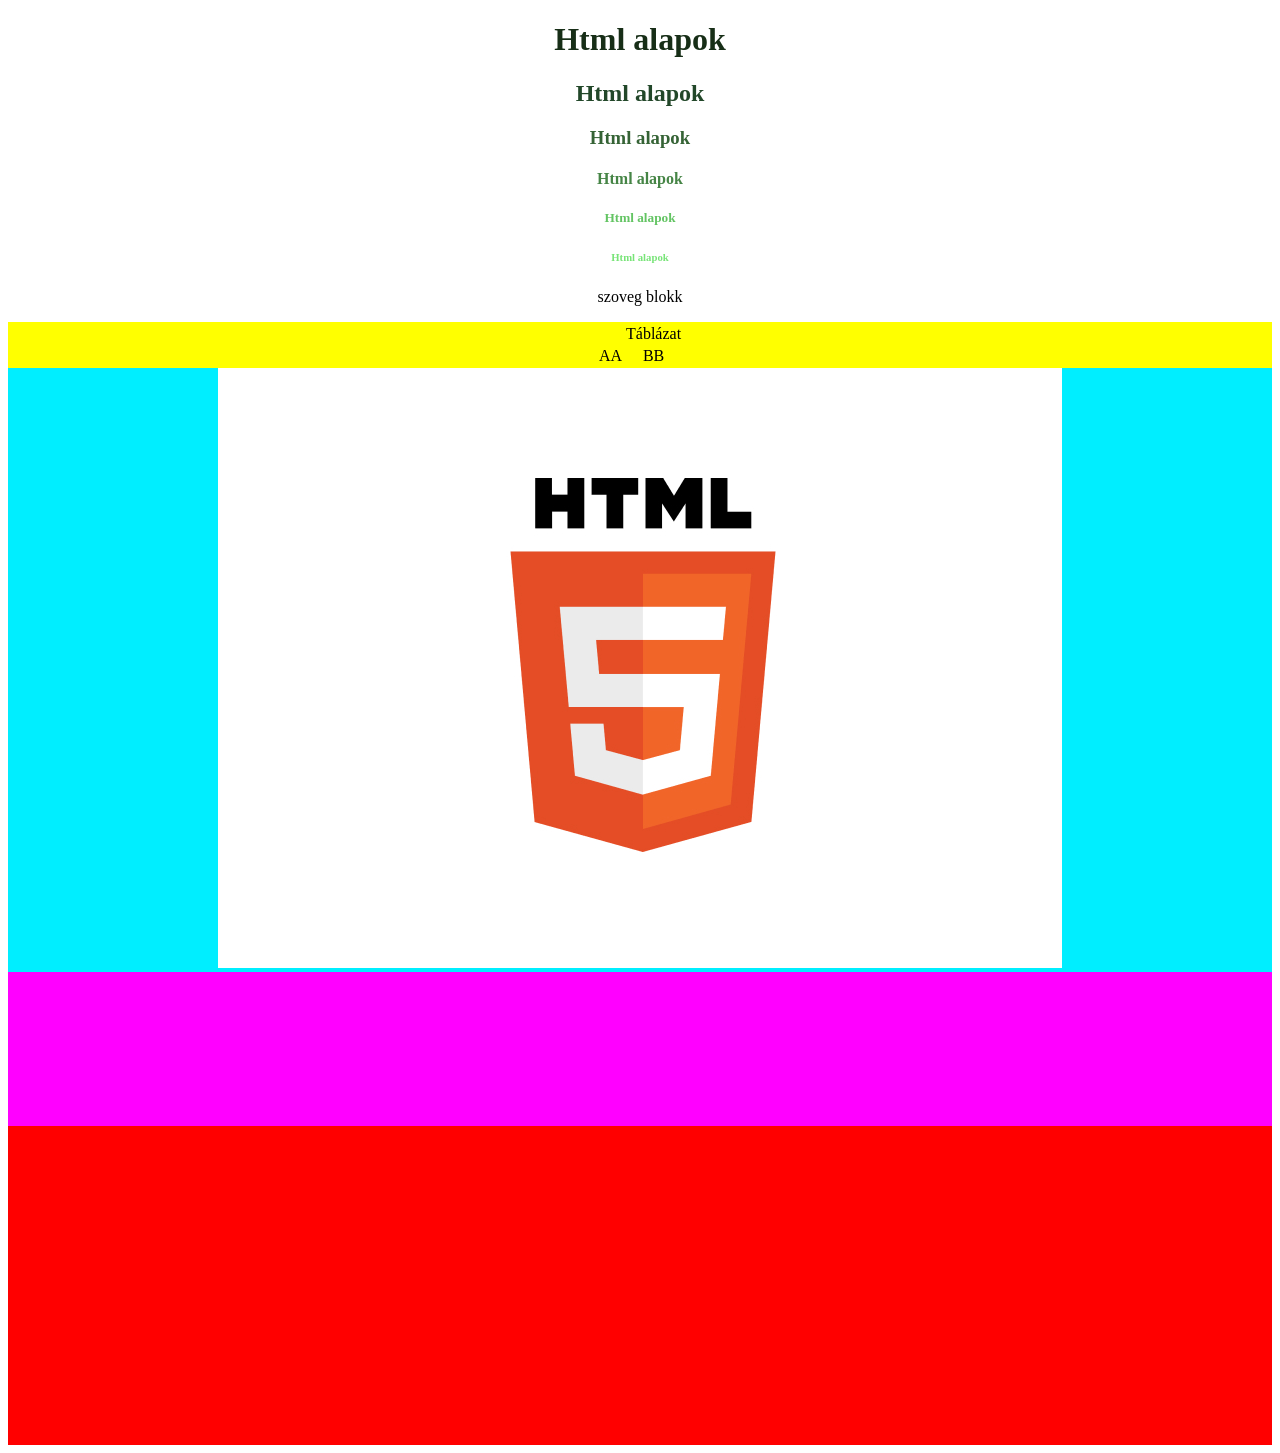
<file: index.html>
<!DOCTYPE html>
<html lang="hu">
<head>
    <meta charset="UTF-8">
    <meta name="viewport" content="width=device-width, initial-scale=1.0">
    <title>Document</title>
    <style>
        body{
            background-color: rgb (199, 198, 198); 
            text-align: center;
        }
        h1{
            color: rgb(23, 46, 23)
        }
        h2{
            color: rgb(34, 71, 41)
        }
        h3{
            color: rgb(53, 99, 53)
        }
        h4{
            color: rgb(70, 133, 70)
        }
        h5{
            color: rgb(99, 196, 99)
        }
        h6{
            color: rgb(120, 228, 120)
        }
        p.nicePar{ 
            color: orange;
            background-color: black;
        }
        div.tablazat{ 
            display: block;
            width: auto;
            background-color: yellow;
        }
        div.kep{ 
            display: block;
            width: auto;
            background-color: rgb(0, 238, 255);
        }
        div.video{ 
            display: block;
            width: auto;
            background-color: rgb(255, 0, 255);
        }
        div.yt{ 
            display: block;
            width: auto;
            background-color: rgb(255, 0, 0);
        }
    </style>
</head>
<body>
    <h1>Html alapok</h1>
    <h2>Html alapok</h2>
    <h3>Html alapok</h3>
    <h4>Html alapok</h4>
    <h5>Html alapok</h5>
    <h6>Html alapok</h6>
    <p>szoveg blokk</p>
    <p class="nicePar"> </p>
    <div class="tablazat">
        <table align="center"
            <thead></thead>
                <th>
                    <td>Táblázat</td>
                </th>
            <tbody>
                <tr> 
                    <td>AA</td>
                    <td>BB</td>
                </tr>
            </tbody>
                
        </table>
    </div>
    <div class="kep">
        <img src="html.webp">
    </div>
    <div class="video">
        <video src="vid.mp4"></video>
    </div>
    <div class="yt">
        <iframe width="560" height="315" src="https://www.youtube.com/embed/VyXSrvp4hDA?si=wwSUCAFY5OzHsUjg" title="YouTube video player" frameborder="0" allow="accelerometer; autoplay; clipboard-write; encrypted-media; gyroscope; picture-in-picture; web-share" referrerpolicy="strict-origin-when-cross-origin" allowfullscreen></iframe>
    </div>
</body>
</html>
</file>
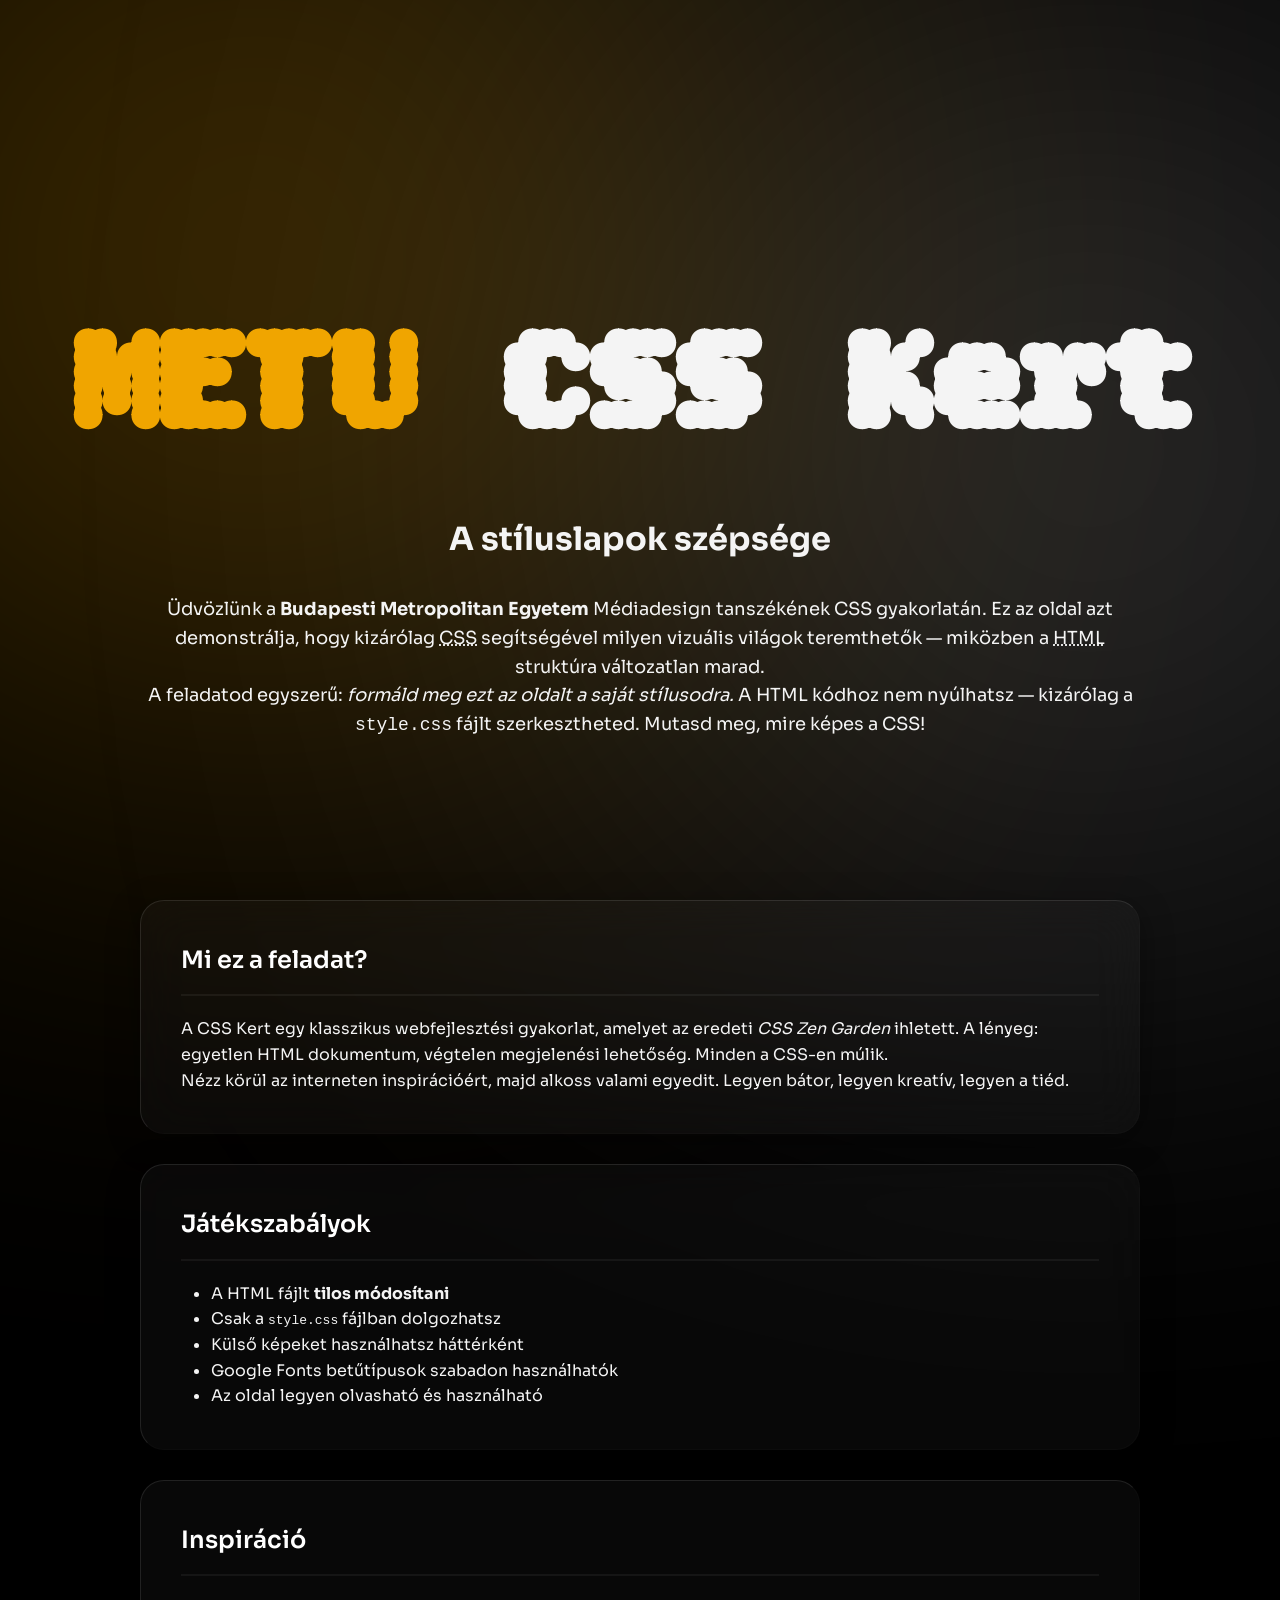
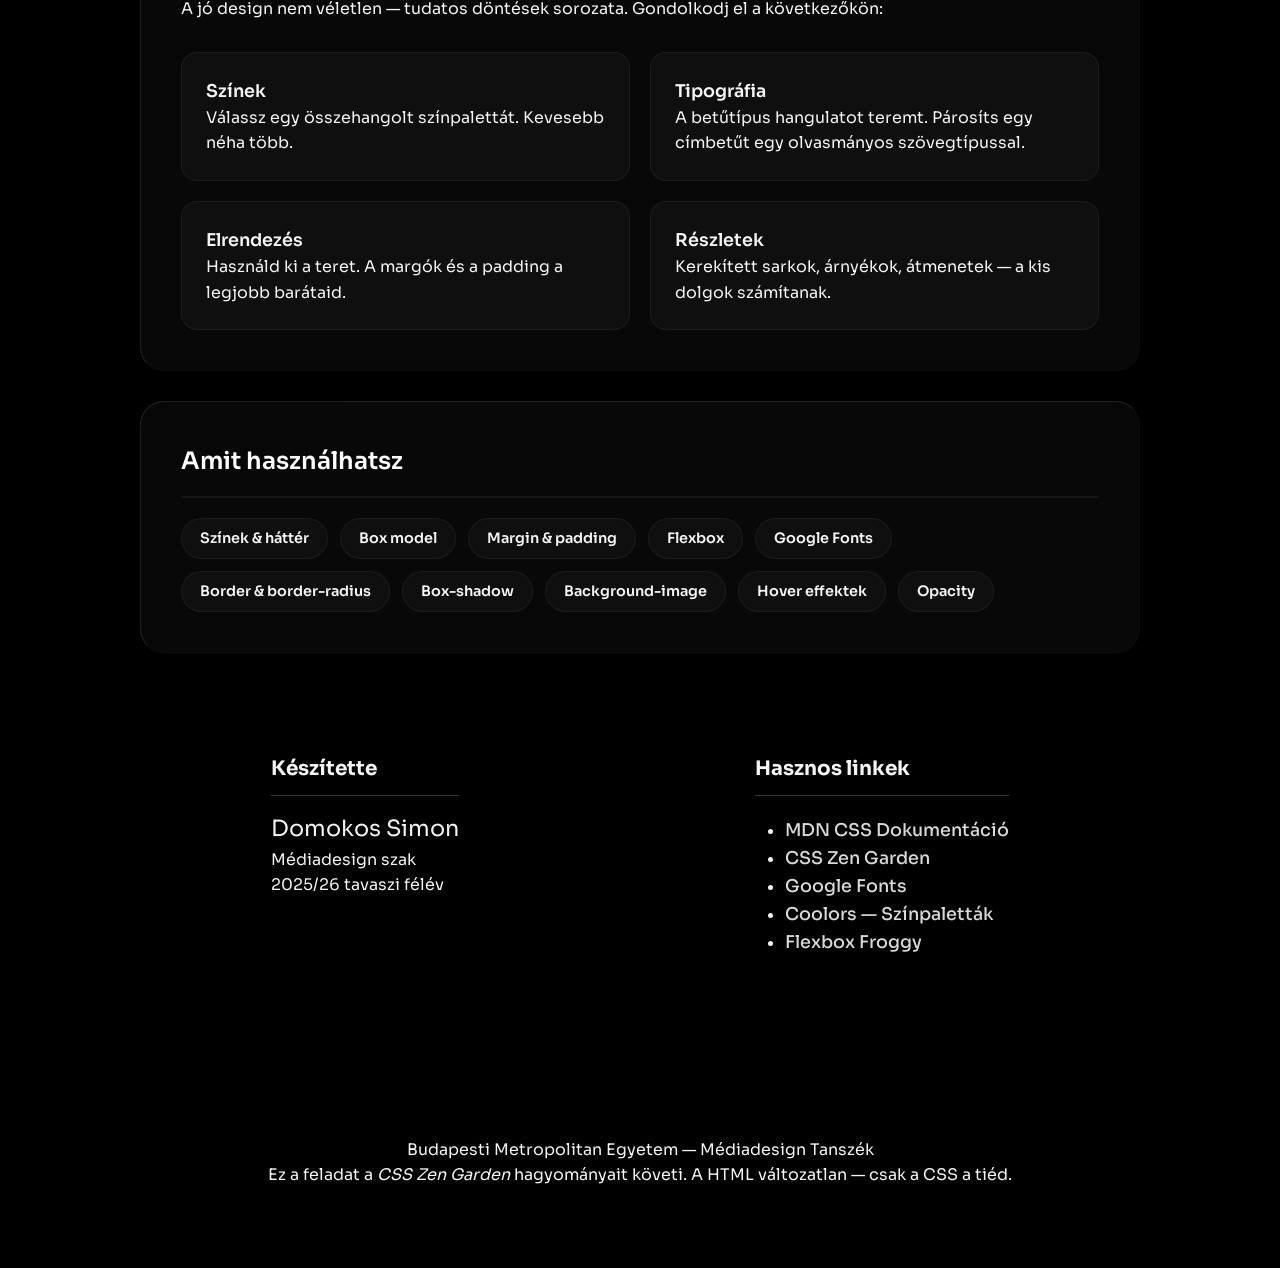
<file: stilusvaltas/index.html>
<!DOCTYPE html>
<html lang="hu">
<head>
    <meta charset="UTF-8">
    <meta name="viewport" content="width=device-width, initial-scale=1.0">
    <title>METU CSS Kert — A CSS szépsége</title>
    <link rel="stylesheet" href="style.css">
</head>
<body id="metu-css-kert">

    <div class="oldal-keret">

        <!-- FEJLÉC -->
        <header class="fejlec" role="banner">
            <h1 class="fooldal-cim"> <span class="kiemeles">METU</span> CSS Kert</h1>
            <h2 class="alcim">A stíluslapok szépsége</h2>
        </header>

        <!-- BEVEZETŐ SZEKCIÓ -->
        <section class="bevezeto" id="intro">
            <div class="bevezeto-szoveg">
                <p>Üdvözlünk a <strong>Budapesti Metropolitan Egyetem</strong> Médiadesign tanszékének CSS gyakorlatán. Ez az oldal azt demonstrálja, hogy kizárólag <abbr title="Cascading Style Sheets">CSS</abbr> segítségével milyen vizuális világok teremthetők — miközben a <abbr title="HyperText Markup Language">HTML</abbr> struktúra változatlan marad.</p>
                <p>A feladatod egyszerű: <em>formáld meg ezt az oldalt a saját stílusodra.</em> A HTML kódhoz nem nyúlhatsz — kizárólag a <code>style.css</code> fájlt szerkesztheted. Mutasd meg, mire képes a CSS!</p>
            </div>
        </section>

        <!-- FŐ TARTALOM -->
        <main class="tartalom" role="main">

            <!-- MI EZ? -->
            <article class="kartya" id="mi-ez">
                <h3 class="kartya-cim">Mi ez a feladat?</h3>
                <p>A CSS Kert egy klasszikus webfejlesztési gyakorlat, amelyet az eredeti <cite>CSS Zen Garden</cite> ihletett. A lényeg: egyetlen HTML dokumentum, végtelen megjelenési lehetőség. Minden a CSS-en múlik.</p>
                <p>Nézz körül az interneten inspirációért, majd alkoss valami egyedit. Legyen bátor, legyen kreatív, legyen a tiéd.</p>
            </article>

            <!-- SZABÁLYOK -->
            <article class="kartya" id="szabalyok">
                <h3 class="kartya-cim">Játékszabályok</h3>
                <ul class="szabaly-lista">
                    <li class="szabaly">A HTML fájlt <strong>tilos módosítani</strong></li>
                    <li class="szabaly">Csak a <code>style.css</code> fájlban dolgozhatsz</li>
                    <li class="szabaly">Külső képeket használhatsz háttérként</li>
                    <li class="szabaly">Google Fonts betűtípusok szabadon használhatók</li>
                    <li class="szabaly">Az oldal legyen olvasható és használható</li>
                </ul>
            </article>

            <!-- INSPIRÁCIÓ -->
            <article class="kartya" id="inspiracio">
                <h3 class="kartya-cim">Inspiráció</h3>
                <p>A jó design nem véletlen — tudatos döntések sorozata. Gondolkodj el a következőkön:</p>
                <div class="inspiracio-racsozat">
                    <div class="inspiracio-elem" id="szinek">
                        <h4>Színek</h4>
                        <p>Válassz egy összehangolt színpalettát. Kevesebb néha több.</p>
                    </div>
                    <div class="inspiracio-elem" id="tipografia">
                        <h4>Tipográfia</h4>
                        <p>A betűtípus hangulatot teremt. Párosíts egy címbetűt egy olvasmányos szövegtípussal.</p>
                    </div>
                    <div class="inspiracio-elem" id="elrendezes">
                        <h4>Elrendezés</h4>
                        <p>Használd ki a teret. A margók és a padding a legjobb barátaid.</p>
                    </div>
                    <div class="inspiracio-elem" id="reszletek">
                        <h4>Részletek</h4>
                        <p>Kerekített sarkok, árnyékok, átmenetek — a kis dolgok számítanak.</p>
                    </div>
                </div>
            </article>

            <!-- TECHNOLÓGIÁK -->
            <article class="kartya" id="technologiak">
                <h3 class="kartya-cim">Amit használhatsz</h3>
                <div class="tech-lista">
                    <span class="tech-badge">Színek &amp; háttér</span>
                    <span class="tech-badge">Box model</span>
                    <span class="tech-badge">Margin &amp; padding</span>
                    <span class="tech-badge">Flexbox</span>
                    <span class="tech-badge">Google Fonts</span>
                    <span class="tech-badge">Border &amp; border-radius</span>
                    <span class="tech-badge">Box-shadow</span>
                    <span class="tech-badge">Background-image</span>
                    <span class="tech-badge">Hover effektek</span>
                    <span class="tech-badge">Opacity</span>
                </div>
            </article>

        </main>

        <!-- OLDALSÁV -->
        <aside class="oldalsav" role="complementary">

            <div class="szerzo-info">
                <h3 class="oldalsav-cim">Készítette</h3>
                <p class="szerzo-nev">Domokos Simon</p>
                <p class="szerzo-szak">Médiadesign szak</p>
                <p class="szerzo-ev">2025/26 tavaszi félév</p>
            </div>

            <div class="hasznos-linkek">
                <h3 class="oldalsav-cim">Hasznos linkek</h3>
                <nav role="navigation">
                    <ul class="link-lista">
                        <li><a href="https://developer.mozilla.org/en-US/docs/Web/CSS" class="kulso-link">MDN CSS Dokumentáció</a></li>
                        <li><a href="https://csszengarden.com/" class="kulso-link">CSS Zen Garden</a></li>
                        <li><a href="https://fonts.google.com/" class="kulso-link">Google Fonts</a></li>
                        <li><a href="https://coolors.co/" class="kulso-link">Coolors — Színpaletták</a></li>
                        <li><a href="https://flexboxfroggy.com/" class="kulso-link">Flexbox Froggy</a></li>
                    </ul>
                </nav>
            </div>

        </aside>

        <!-- LÁBLÉC -->
        <footer class="lablec" role="contentinfo">
            <p>Budapesti Metropolitan Egyetem — Médiadesign Tanszék</p>
            <p class="lablec-megjegyzes">Ez a feladat a <cite>CSS Zen Garden</cite> hagyományait követi. A HTML változatlan — csak a CSS a tiéd.</p>
        </footer>

    </div>

</body>
</html>
</file>
<file: stilusvaltas/style.css>
@import url('https://fonts.googleapis.com/css2?family=Andada+Pro:ital,wght@0,400..840;1,400..840&family=Bitcount:wght@189&family=Epilogue:ital,wght@0,100..900;1,100..900&family=Hahmlet:wght@100..900&family=Montserrat:ital,wght@0,100..900;1,100..900&family=Sora:wght@100..800&display=swap');

* {
    margin: 0;
    padding: 0;
    box-sizing: border-box;
}

body {
    background-color: #000000;
    font-family: "Sora", sans-serif;
    font-optical-sizing: auto;
    font-weight: 400;
    font-style: normal;
    color: #F4F4F4;
    line-height: 1.6;
    overflow-x: hidden;
    position: relative;
}

body::before,
body::after {
    content: "";
    position: fixed;
    border-radius: 50%;
    filter: blur(300px);
    z-index: -1;
    opacity: 0.5;
}

body::before {
    background-color: #F0A500;
    width: 60vw;
    height: 60vw;
    top: -10vw;
    left: -10vw;
    animation: lebeges-narancs 31s infinite ease-in-out;
}

body::after {
    background-color: #d3d3d3;
    width: 50vw;
    height: 50vw;
    bottom: 10vw;
    right: -10vw;
    animation: lebeges-szurke 43s infinite ease-in-out;
}

.oldal-keret {
    /* Az egész oldal kerete / szélessége */
}


.fejlec {
    height: 65vh;
    display: flex;
    flex-direction: column;
    justify-content: flex-end;
    align-items: center;
    text-align: center;
    padding-bottom: 20px;
}

.fooldal-cim {
    text-align: center;
    font-family: "Bitcount", system-ui;
    font-optical-sizing: auto;
    font-weight: 900;
    font-style: normal;
    font-size: 900%;
    animation: finom-megjelenes 1s ease-out;
    animation-delay: 0.5s;
    animation-fill-mode: both;

}

.kiemeles {
    color: #F0A500;
}

.alcim {
    font-size: 200%;
    padding-top: 10px;
    animation: finom-megjelenes 1s ease-out;
    animation-delay: 1.5s;
    animation-fill-mode: both;
}


.bevezeto {
    height: 35vh;
    display: flex;
    flex-direction: column;
    justify-content: flex-start;
    align-items: center;
    padding-top: 10px;
}

.bevezeto-szoveg p {
    max-width: 1000px;
    margin: 0 auto;
    text-align: center;
    font-size: 18px;
    animation: finom-megjelenes 1s ease-out;
    animation-fill-mode: both;
    animation-delay: 2s;
}

.kartya {
    max-width: 1000px;
    margin: 0 auto;
    background: rgba(255, 255, 255, 0.03);
    border-radius: 24px;
    padding: 40px;
    margin-bottom: 30px;
    backdrop-filter: blur(24px);
    -webkit-backdrop-filter: blur(24px);
    border-top: 1px solid rgba(255, 255, 255, 0.1);
    border-left: 1px solid rgba(255, 255, 255, 0.1);
    border-right: 1px solid rgba(255, 255, 255, 0.02);
    border-bottom: 1px solid rgba(255, 255, 255, 0.02);
    box-shadow: 0 8px 32px rgba(0, 0, 0, 0.4);
    animation: beuszas linear;
    animation-timeline: view();
    animation-range: cover 0% cover 30%;
    transition: all 0.4s ease;
}

.kartya:hover {
    transform: translateY(-5px) scale(1.02);
    background: rgba(251, 173, 24, 0.15);
    border: 1px solid rgba(251, 173, 24, 0.4);
    box-shadow: 0 15px 45px rgba(251, 173, 24, 0.15);
    z-index: 10;
}

.kartya-cim {
    font-size: 24px;
    font-weight: 600;
    margin-bottom: 20px;
    color: #ffffff;
    border-bottom: 2px solid rgba(255, 255, 255, 0.05);
    padding-bottom: 15px;
}

.szabaly-lista {
    padding-left: 30px;
    margin-top: 20px;
}

.szabaly {
    /* Egyes szabály elemek */
}


.inspiracio-racsozat {
    display: grid;
    grid-template-columns: repeat(2, 1fr);
    gap: 20px;
    margin-top: 30px;

}

.inspiracio-elem {
    background-color: rgba(255, 255, 255, 0.03);
    border: 1px solid rgba(255, 255, 255, 0.05);
    border-radius: 16px;
    padding: 24px;
    transition: all 0.4s ease;
}

.inspiracio-elem:hover {
    background-color: rgba(251, 173, 24, 0.25);
    border-color: rgba(251, 173, 24, 0.5);
    transform: translateY(-3px);
}

.inspiracio-elem h4 {
    font-size: 1.1rem;
    font-weight: 600;
}


.tech-lista {
    display: flex;
    flex-wrap: wrap;
    gap: 12px;
    margin-top: 20px;
}

.tech-badge {
    background-color: rgba(255, 255, 255, 0.03);
    border: 1px solid rgba(255, 255, 255, 0.05);
    padding: 8px 18px;
    border-radius: 50px;
    font-size: 0.9rem;
    font-weight: 600;
    transition: all 0.3s ease;
}

.tech-badge:hover {
    background-color: rgba(251, 173, 24, 0.25);
    border-color: rgba(251, 173, 24, 0.5);
    transform: translateY(-3px);
}

.oldalsav {
    display: flex;
    justify-content: space-around;
    align-items: flex-start;
    flex-wrap: wrap;
    gap: 10px;
    padding: 60px 5vw;
    border-radius: 24px;
    margin: 40px 5vw;
}

.oldalsav-cim {
    font-size: 1.25rem;
    margin-bottom: 15px;
    border-bottom: 1px solid rgba(255, 255, 255, 0.2);
    padding-bottom: 10px;
}

.szerzo-nev {
    font-size: 1.4rem;
}

.link-lista {
    padding-left: 30px;
    margin-top: 20px;
}

.kulso-link {
    color: rgba(255, 255, 255, 0.85);
    text-decoration: none;
    font-size: 1.1rem;
    font-weight: 500;
    transition: all 0.3s ease;
    display: inline-flex;
    align-items: center;
}

.kulso-link:hover {
    color: #F0A500;
    transform: translateX(8px);
}


.lablec {
    padding: 80px 20px;
    max-width: 1000px;
    margin: 0 auto;
    text-align: center;
}

.lablec-megjegyzes {
    /* Kis megjegyzés a láblécben */
}


@keyframes beuszas {
    from {
        opacity: 0;
        transform: translateY(150px);
    }

    to {
        opacity: 1;
        transform: translateY(0);
    }
}

@keyframes finom-megjelenes {
    0% {
        opacity: 0;
        transform: translateY(20px);
    }

    100% {
        opacity: 1;
        transform: translateY(0);
    }
}

@keyframes lebeges-narancs {
    0% {
        transform: translate(0, 0) scale(1);
        border-radius: 50%;
    }

    25% {
        transform: translate(25vw, 15vh) scale(1.1);
        border-radius: 40% 60% 70% 30% / 40% 50% 60% 50%;
    }

    50% {
        transform: translate(-10vw, 30vh) scale(0.9);
        border-radius: 60% 40% 30% 70% / 50% 40% 50% 60%;
    }

    75% {
        transform: translate(-25vw, 5vh) scale(1.05);
        border-radius: 50% 50% 70% 30% / 40% 60% 40% 60%;
    }

    100% {
        transform: translate(0, 0) scale(1);
        border-radius: 50%;
    }
}

@keyframes lebeges-szurke {
    0% {
        transform: translate(0, 0) scale(1);
        border-radius: 50%;
    }

    33% {
        transform: translate(-30vw, -15vh) scale(1.2);
        border-radius: 70% 30% 50% 50% / 30% 60% 40% 70%;
    }

    66% {
        transform: translate(20vw, -30vh) scale(0.8);
        border-radius: 30% 70% 40% 60% / 60% 40% 70% 30%;
    }

    100% {
        transform: translate(0, 0) scale(1);
        border-radius: 50%;
    }
}
</file>
